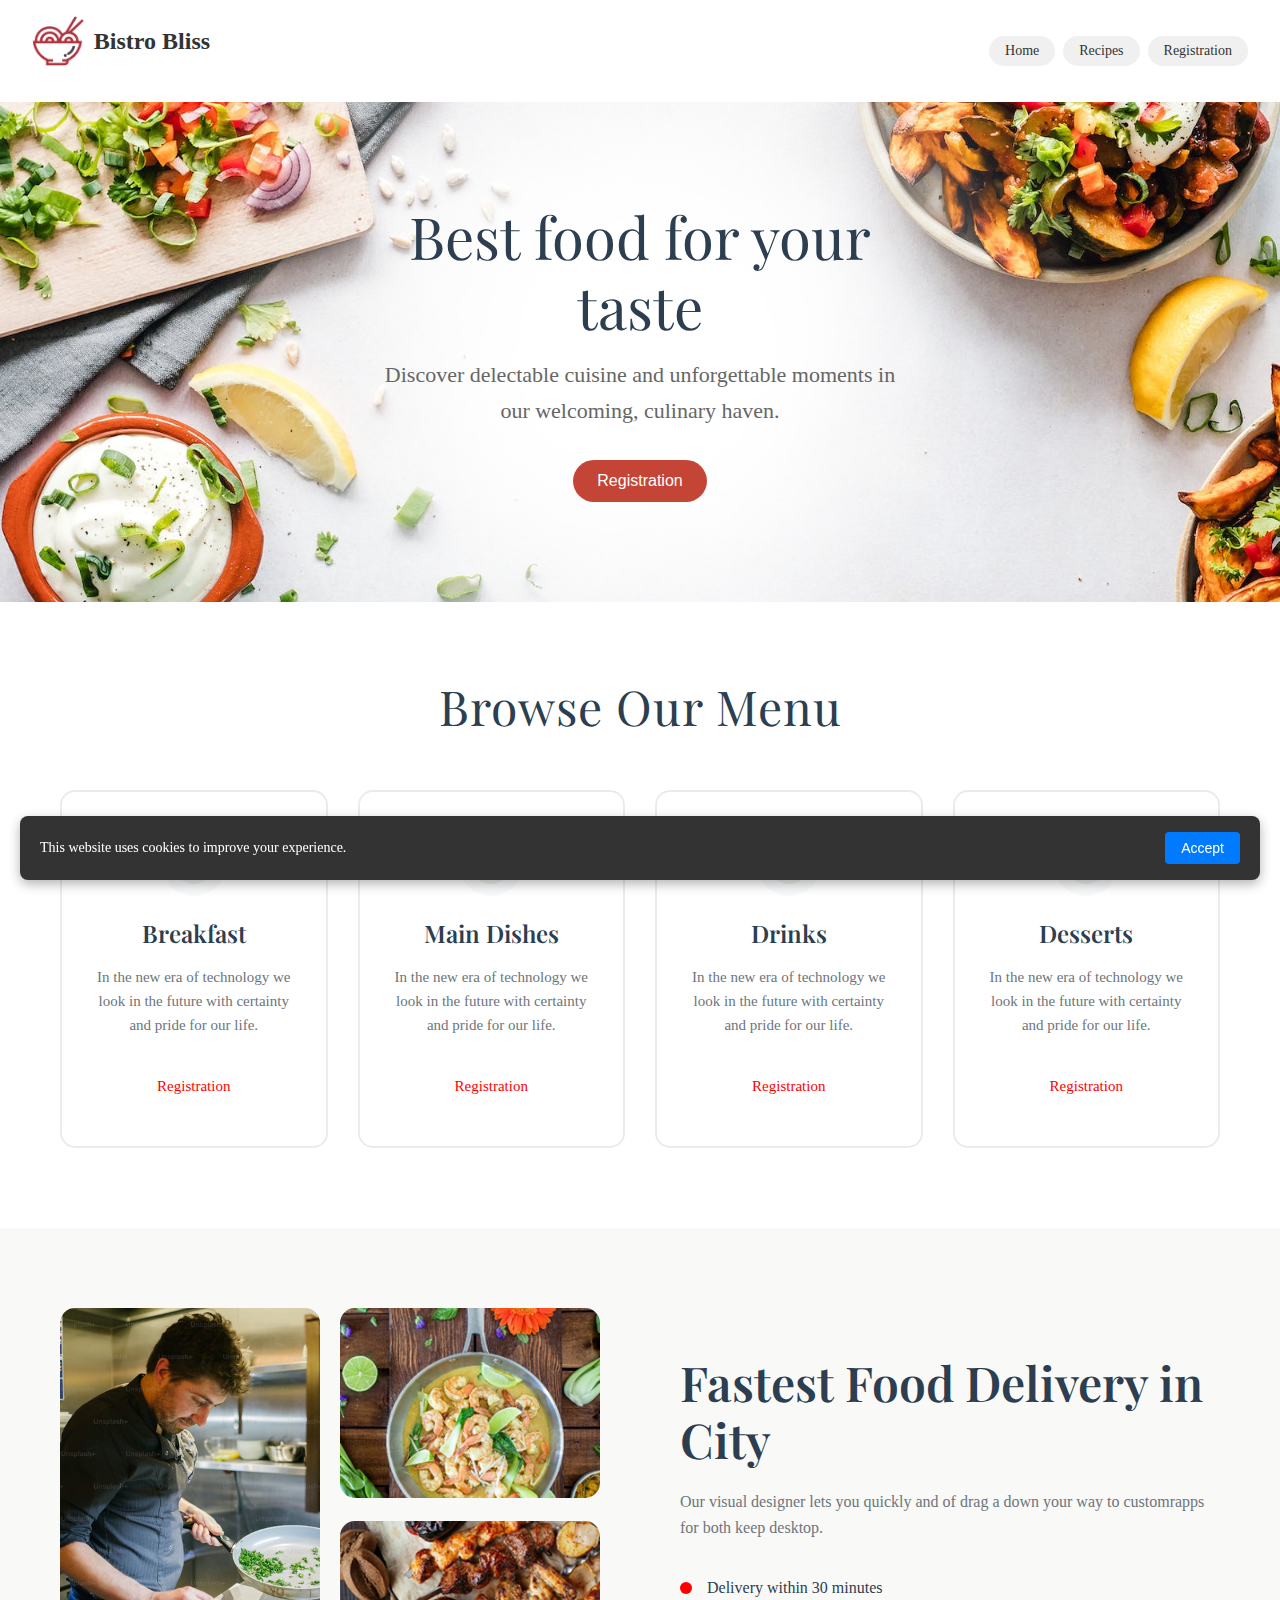
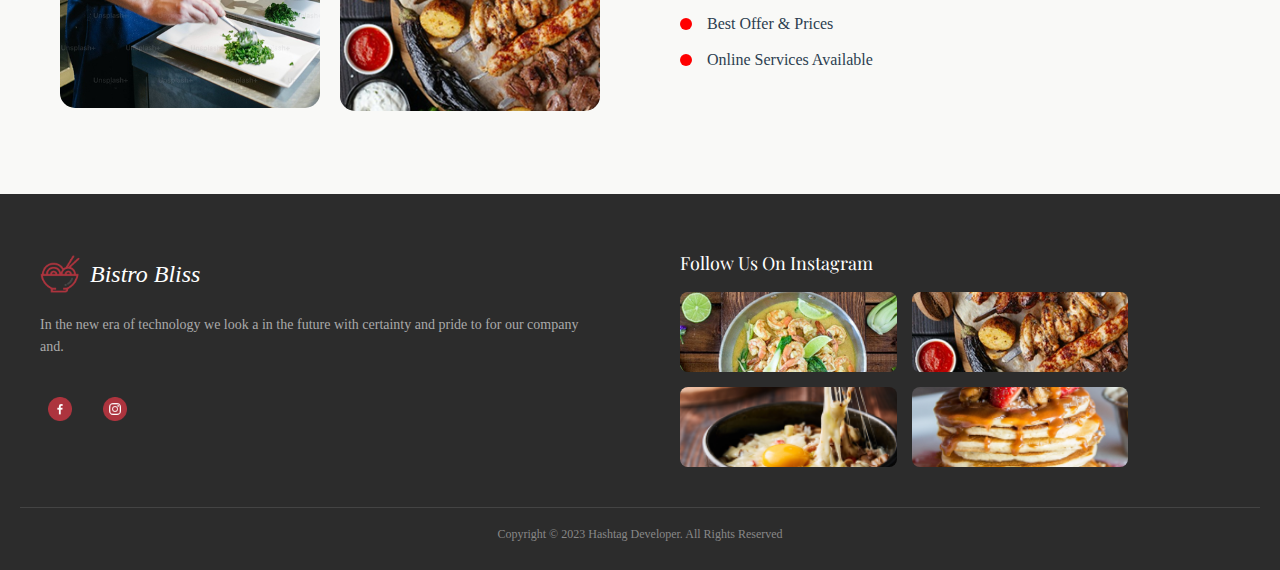
<file: index.html>
<!DOCTYPE html>
<html lang="en">
<head>
    <meta charset="UTF-8">
    <meta name="viewport" content="width=device-width, initial-scale=1.0">
    <title>Bistro Bliss</title>
    <link rel="stylesheet" href="./css/reset.css">
    <link rel="stylesheet" href="./css/style.css">
    <link rel="preconnect" href="https://fonts.googleapis.com">
    <link rel="preconnect" href="https://fonts.gstatic.com" crossorigin>
    <link href="https://fonts.googleapis.com/css2?family=Playfair+Display:ital,wght@0,400..900;1,400..900&display=swap" rel="stylesheet">
</head>
<body>
    <header>
        <div class="logo">
            <img src="./img/logo.png" alt="Bistro Bliss Logo">
            <span class="logo-text-header">Bistro Bliss</span>
        </div>
        <div class="nav-buttons">
            <a href="./index.html">Home</a>
            <a href="./recipes.html">Recipes</a>
            <a href="./registration.html">Registration</a>
        </div>
    </header>
    <main>
        <section class="hero">
            <div class="hero-container">
                <div class="hero-content">
                    <h1>Best food for your taste</h1>
                    <p>Discover delectable cuisine and unforgettable moments in our welcoming, culinary haven.</p>
                    <div class="hero-buttons">
                        <button class="btn-primary">Registration</button>
                    </div>
                </div>
            </div>
        </section>
        <section class="menu-section">
            <h2>Browse Our Menu</h2>
            
            <div class="menu-grid">
                <div class="menu-card">
                    <div class="menu-icon">
                        <img src="./img/iconbf.png" alt="Breakfast Icon">
                    </div>
                    <h3>Breakfast</h3>
                    <p>In the new era of technology we look in the future with certainty and pride for our life.</p>
                    <a href="#" class="explore-btn">Registration</a>
                </div>
                
                <div class="menu-card">
                    <div class="menu-icon">
                        <img src="./img/iconmd.png" alt="Main Dishes Icon">
                    </div>
                    <h3>Main Dishes</h3>
                    <p>In the new era of technology we look in the future with certainty and pride for our life.</p>
                    <a href="#" class="explore-btn">Registration</a>
                </div>
                
                <div class="menu-card">
                    <div class="menu-icon">
                        <img src="./img/icond.png" alt="Drinks Icon">
                    </div>
                    <h3>Drinks</h3>
                    <p>In the new era of technology we look in the future with certainty and pride for our life.</p>
                    <a href="#" class="explore-btn">Registration</a>
                </div>
                
                <div class="menu-card">
                    <div class="menu-icon">
                        <img src="./img/icondd.png" alt="Desserts Icon">
                    </div>
                    <h3>Desserts</h3>
                    <p>In the new era of technology we look in the future with certainty and pride for our life.</p>
                    <a href="#" class="explore-btn">Registration</a>
                </div>
            </div>
        </section>
        <section class="delivery-section">
            <div class="delivery-container">
                <div class="delivery-images">
                    <div class="chef-image">
                        <img src="./img/chef.png" alt="Chef preparing food">
                    </div>
                    <div class="food-images">
                        <div class="food-image">
                            <img src="./img/food1.png" alt="Delicious pasta dish">
                        </div>
                        <div class="food-image">
                            <img src="./img/food2.png" alt="Grilled meat platter">
                        </div>
                    </div>
                </div>
                
                <div class="delivery-content">
                    <h2>Fastest Food Delivery in City</h2>
                    <p>Our visual designer lets you quickly and of drag a down your way to customrapps for both keep desktop.</p>
                    
                    <div class="delivery-features">
                        <div class="feature">
                            <div class="feature-icon"></div>
                            <span>Delivery within 30 minutes</span>
                        </div>
                        
                        <div class="feature">
                            <div class="feature-icon"></div>
                            <span>Best Offer & Prices</span>
                        </div>
                        
                        <div class="feature">
                            <div class="feature-icon"></div>
                            <span>Online Services Available</span>
                        </div>
                    </div>
                </div>
            </div>
        </section>
        <section>
            <div class="cookies-notification" id="cookiesNotification">
                <div class="cookies-text">
                    This website uses cookies to improve your experience.
                </div>
                <button class="accept-btn" onclick="acceptCookies()">Accept</button>
            </div>
        </section>
    </main>
    <footer class="footer">
        <div class="footer-container">
            <div class="footer-left">
                <div class="logo">
                    <div class="logo-icon">
                        <img src="./img/logo.png" alt="Bistro Bliss Logo">
                    </div>
                    <span class="logo-text">Bistro Bliss</span>
                </div>
                <p class="description">
                    In the new era of technology we look a in the future with certainty and pride to for our company and.
                </p>
                <div class="social-links">
                    <a href="#" class="social-link">
                        <img src="./img/facebook.png" alt="Facebook">
                    </a>
                    <a href="#" class="social-link">
                        <img src="./img/instagram.png" alt="Instagram">
                    </a>
                </div>
            </div>
            
            <div class="footer-right">
                <h3 class="instagram-title">Follow Us On Instagram</h3>
                <div class="instagram-grid">
                    <div class="instagram-item">
                        <img src="./img/food1.png" alt="Food 1">
                    </div>
                    <div class="instagram-item">
                        <img src="./img/food2.png" alt="Food 2">
                    </div>
                    <div class="instagram-item">
                        <img src="./img/food3.png" alt="Food 3">
                    </div>
                    <div class="instagram-item">
                        <img src="./img/food4.png" alt="Food 4">
                    </div>
                </div>
            </div>
        </div>
        
        <div class="footer-bottom">
            <p>Copyright © 2023 Hashtag Developer. All Rights Reserved</p>
        </div>
    </footer>
    <script src="./js/cookies.js"></script>
</body>
</html>
</file>
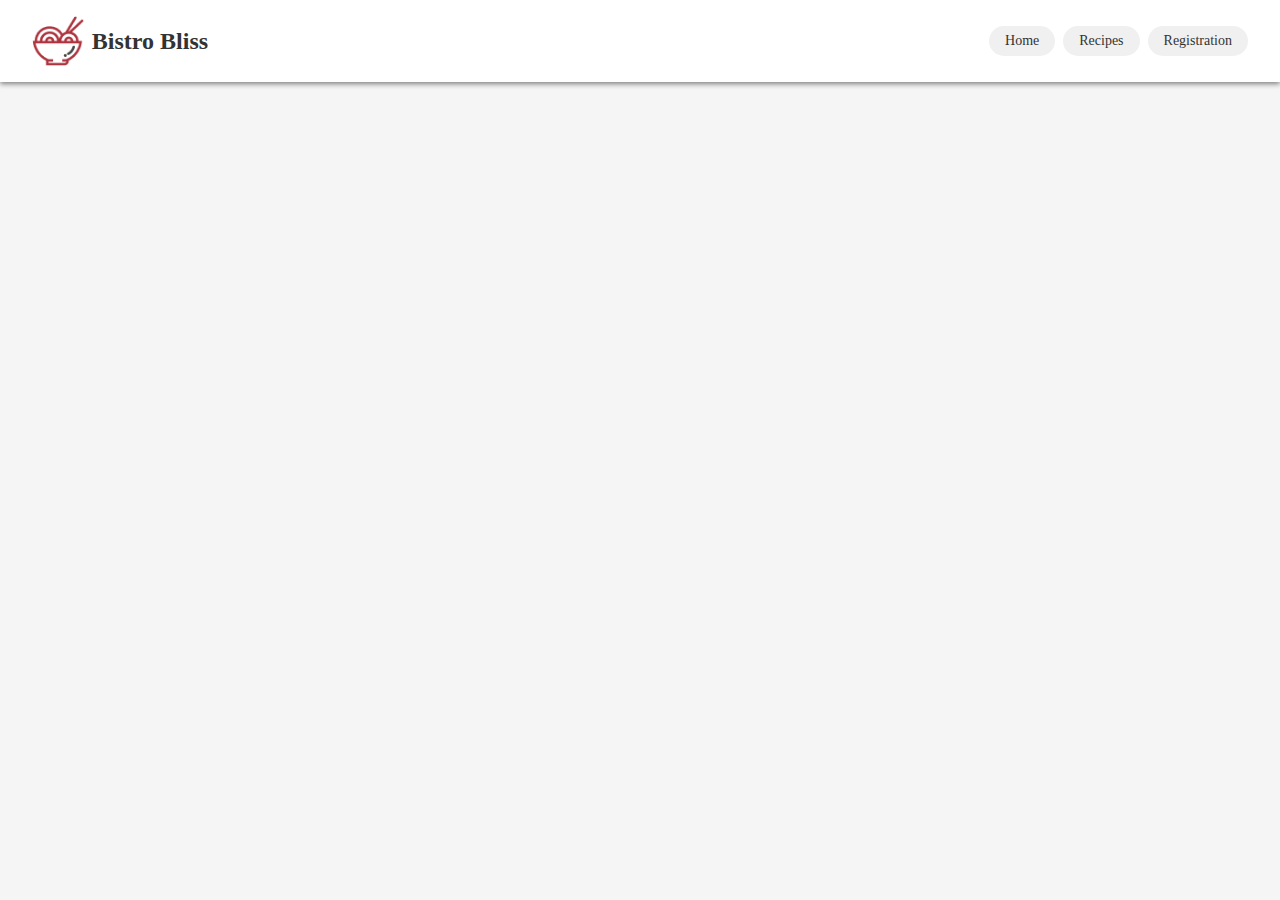
<file: recipes.html>
<!DOCTYPE html>
<html lang="en">
<head>
    <meta charset="UTF-8">
    <meta name="viewport" content="width=device-width, initial-scale=1.0">
    <title>Bistro Bliss - Recipes</title>
    <link rel="stylesheet" href="./css/reset.css">
    <link rel="stylesheet" href="./css/recipes.css">
</head>
<body>
    <header>
        <div class="logo">
            <img src="./img/logo.png" alt="Bistro Bliss Logo">
            <span class="logo-text-header">Bistro Bliss</span>
        </div>
        <div class="nav-buttons">
            <a href="./index.html">Home</a>
            <a href="./recipes.html">Recipes</a>
            <a href="./registration.html">Registration</a>
        </div>
        <div class="burger-menu" onclick="toggleMenu()">
            <img src="./img/burger-icon.png" alt="Menu">
        </div>
    </header>

    <div class="mobile-nav" id="mobileNav">
        <a href="./index.html">Home</a>
        <a href="./recipes.html">Recipes</a>
        <a href="./registration.html">Registration</a>
    </div>

    <div class="overlay" id="overlay" onclick="toggleMenu()"></div>

    <main>
        <div class="drink-container" id="api"></div>
        <button id="scrollToTop" class="scroll-to-top">↑</button>
    </main>

    <script src="./js/fetch.js"></script>
    <script>
        function toggleMenu() {
            const mobileNav = document.getElementById('mobileNav');
            const overlay = document.getElementById('overlay');
            
            mobileNav.classList.toggle('active');
            overlay.classList.toggle('active');
        }
    </script>
</body>
</html>
</file>
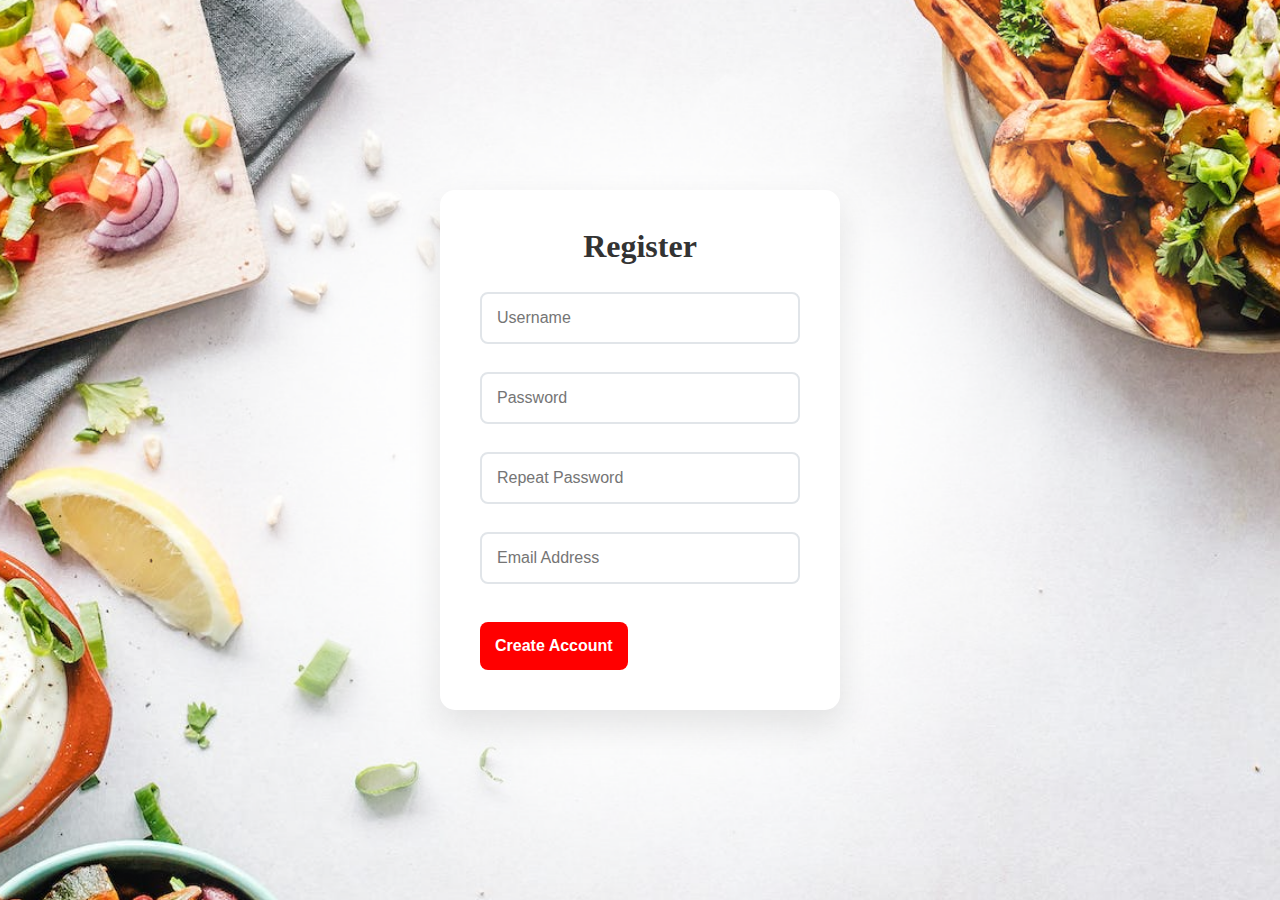
<file: registration.html>
<!DOCTYPE html>
<html lang="en">
<head>
    <meta charset="UTF-8">
    <meta name="viewport" content="width=device-width, initial-scale=1.0">
    <title>Bistro Bliss - Registration</title>
    <link rel="stylesheet" href="./css/reset.css">
    <link rel="stylesheet" href="./css/registration.css">
</head>
<body>
    <section>
        <h2>Register</h2>
        <form action="" id="registration">
            <div class="form-group">
                <input
                    type="text"
                    name="username"
                    id="usernamefield"
                    placeholder="Username"
                />
                <p class="error-text" id="error-username"></p>
            </div>
            <div class="form-group">
                <input
                    type="password"
                    name="password"
                    id="passwordfield"
                    placeholder="Password"
                />
                <p class="error-text" id="error-password"></p>
            </div>
            <div class="form-group">
                <input
                    type="password"
                    name="password2"
                    id="passwordfield2"
                    placeholder="Repeat Password"
                />
                <p class="error-text" id="error-password2"></p>
            </div>
            <div class="form-group">
                <input 
                    type="email" 
                    id="email" 
                    name="emailfield" 
                    placeholder="Email Address"
                />
                <p class="error-text" id="error-email"></p>
            </div>
            <button type="submit" class="submit-btn">Create Account</button>
        </form>
    </section>
    <script src="./js/script.js"></script>
</body>
</html>
</file>
<file: css/style.css>
h1, h2, h3, h4, h5, h6 {
  font-family: "Playfair Display", serif;
  font-optical-sizing: auto;
  font-weight: 400;
  font-style: normal;
}

header {
    display: flex;
    justify-content: space-between;
    align-items: center;
    padding: 16px 32px;
    background: white;
    box-shadow: 0 2px 5px gray;
}

.logo {
    display: flex;
    align-items: center;
    gap: 8px;
}

.logo img {
    height: 50px;
}

.logo-text-header {
    font-size: 24px;
    font-weight: bold;
    color: #333;
}

.nav-buttons {
    display: flex;
    gap: 8px;
}

.nav-buttons a {
    padding: 8px 16px;
    border: none;
    border-radius: 20px;
    cursor: pointer;
    font-size: 14px;
    transition: all 0.3s ease;
    background: #f0f0f0;
    color: #333;
}

.nav-buttons a:hover {
    background: #d0d0d0;
    transform: translateY(-2px);
}

.hero {
    position: relative;
    min-height: 500px;
    background-image: url('../img/hero-bg.png');
    background-size: cover;
    background-position: center;
    background-repeat: no-repeat;
    display: flex;
    align-items: center;
    justify-content: center;
}

.hero-container {
    text-align: center;
    max-width: 600px;
    padding: 0 32px;
}

.hero-content h1 {
    font-size: 58px;
    font-weight: 400;
    color: #2c3e50;
    margin-bottom: 16px;
    line-height: 1.2;
}

.hero-content p {
    font-size: 22px;
    color: #666;
    margin-bottom: 32px;
    line-height: 1.6;
}

.hero-buttons {
    display: flex;
    gap: 16px;
    justify-content: center;
}

.btn-primary {
    background: #c44536;
    color: white;
    padding: 12px 24px;
    border: none;
    border-radius: 25px;
    cursor: pointer;
    font-size: 16px;
    transition: all 0.3s ease;
}

.btn-primary:hover {
    background: #a83529;
    transform: translateY(-2px);
}

.menu-section {
    max-width: 1200px;
    margin: 0 auto;
    padding: 80px 20px;
    text-align: center;
}

.menu-section h2 {
    font-size: 48px;
    font-weight: 400;
    margin-bottom: 60px;
    color: #2c3e50;
    letter-spacing: 1px;
}

.menu-grid {
    display: flex;
    justify-content: center;
    gap: 30px;
    margin-top: 40px;
}

.menu-card {
    background: white;
    border-radius: 15px;
    padding: 40px 30px;
    border: 2px solid #e9ecef; 
}

.menu-icon {
    width: 64px;
    height: 64px;
    margin: 0 auto 25px;
    background-color: #f8f9fa;
    border-radius: 50%;
    display: flex;
    align-items: center;
    justify-content: center;
}

.menu-icon img {
    width: 40px;
    height: 40px;
    object-fit: contain;
}

.menu-card h3 {
    font-size: 24px;
    font-weight: 600;
    margin-bottom: 20px;
    color: #2c3e50;
}

.menu-card p {
    color: #6c757d;
    line-height: 1.6;
    margin-bottom: 30px;
    font-size: 15px;
}

.explore-btn {
    color: red;
    padding: 12px 30px;
    border: none;
    border-radius: 25px;
    cursor: pointer;
    font-size: 15px;
    font-weight: 500;
    display: inline-block;
}

.delivery-section {
    background-color: #F9F9F7;
    padding: 80px 0;
}

.delivery-container {
    max-width: 1200px;
    margin: 0 auto;
    padding: 0 20px;
    display: flex;
    align-items: center;
    gap: 60px;
}

.delivery-images {
    flex: 1;
    display: flex;
    gap: 20px;
}

.chef-image {
    flex: 1;
}

.chef-image img {
    width: 100%;
    height: 400px;
    object-fit: cover;
    border-radius: 15px;
}

.food-images {
    flex: 1;
    display: flex;
    flex-direction: column;
    gap: 20px;
}

.food-image img {
    width: 100%;
    height: 190px;
    object-fit: cover;
    border-radius: 15px;
}

.delivery-content {
    flex: 1;
    padding-left: 20px;
}

.delivery-content h2 {
    font-size: 48px;
    font-weight: 600;
    margin-bottom: 20px;
    color: #2c3e50;
    line-height: 1.2;
}

.delivery-content p {
    color: #6c757d;
    font-size: 16px;
    line-height: 1.6;
    margin-bottom: 40px;
}

.delivery-features {
    display: flex;
    flex-direction: column;
    gap: 20px;
}

.feature {
    display: flex;
    align-items: center;
    gap: 15px;
}

.feature-icon {
    width: 12px;
    height: 12px;
    border-radius: 50%;
    background-color: red;
    display: flex;
    align-items: center;
    justify-content: center;
}

.icon-circle {
    display: none;
}

.feature span {
    color: #2c3e50;
    font-size: 16px;
    font-weight: 500;
}

.footer {
    background-color: #2c2c2c;
    color: #ccc;
    padding: 60px 20px 30px 20px;
    font-size: 14px;
}

.footer-container {
    max-width: 1200px;
    margin: 0 auto;
    display: flex;
    gap: 80px;
}

.footer-left {
    flex: 1;
}

.footer-right {
    flex: 1;
}

.logo {
    display: flex;
    align-items: center;
    gap: 10px;
    margin-bottom: 20px;
}

.logo-icon {
    width: 40px;
    height: 40px;
}

.logo-icon img {
    width: 100%;
    height: 100%;
    object-fit: contain;
}

.logo-text {
    font-size: 24px;
    color: #fff;
    font-style: italic;
}

.description {
    color: #aaa;
    line-height: 1.6;
    margin-bottom: 30px;
}

.social-links {
    display: flex;
    gap: 15px;
}

.social-link {
    width: 40px;
    height: 40px;
    display: flex;
    align-items: center;
    justify-content: center;
}

.social-link img {
    width: 24px;
    height: 24px;
}

.instagram-title {
    color: #fff;
    font-size: 18px;
    margin-bottom: 20px;
}

.instagram-grid {
    display: flex;
    flex-wrap: wrap;
    gap: 15px;
}

.instagram-item {
    width: calc(40% - 7.5px);
    height: 80px;
    border-radius: 8px;
}

.instagram-item img {
    width: 100%;
    height: 100%;
    object-fit: cover;
    border-radius: 8px;
}

.footer-bottom {
    border-top: 1px solid #444;
    margin-top: 40px;
    padding-top: 20px;
    text-align: center;
    color: #888;
    font-size: 12px;
}

.cookies-notification {
    position: fixed;
    bottom: 20px;
    left: 20px;
    right: 20px;
    background: #333;
    color: white;
    padding: 16px 20px;
    border-radius: 8px;
    display: flex;
    align-items: center;
    justify-content: space-between;
    gap: 20px;
    box-shadow: 0 4px 12px rgba(0,0,0,0.3);
}

.cookies-notification.hidden {
    display: none;
}

.cookies-text {
    flex: 1;
    font-size: 14px;
}

.accept-btn {
    background: #007bff;
    color: white;
    border: none;
    padding: 8px 16px;
    border-radius: 4px;
    cursor: pointer;
    font-size: 14px;
}

.accept-btn:hover {
    background: #0056b3;
}
</file>
<file: css/recipes.css>
body {
    background-color: #f5f5f5;
    margin: 0;
    padding: 0;
}

.main-container {
    padding: 30px;
    display: flex;
    justify-content: center;
    min-height: 100vh;
}

header {
    display: flex;
    justify-content: space-between;
    align-items: center;
    padding: 16px 32px;
    background: white;
    box-shadow: 0 2px 5px gray;
}

.logo {
    display: flex;
    align-items: center;
    gap: 8px;
}

.logo img {
    height: 50px;
}

.logo-text-header {
    font-size: 24px;
    font-weight: bold;
    color: #333;
}

.nav-buttons {
    display: flex;
    gap: 8px;
}

.nav-buttons a {
    padding: 8px 16px;
    border: none;
    border-radius: 20px;
    cursor: pointer;
    font-size: 14px;
    transition: all 0.3s ease;
    background: #f0f0f0;
    color: #333;
    text-decoration: none;
}

.nav-buttons a:hover {
    background: #d0d0d0;
    transform: translateY(-2px);
}

.burger-menu {
    display: none;
    cursor: pointer;
}

.burger-menu img {
    width: 24px;
    height: 24px;
}

.mobile-nav {
    display: none;
    position: fixed;
    top: 0;
    right: 0;
    width: 250px;
    height: 100vh;
    background: white;
    box-shadow: -2px 0 5px rgba(0,0,0,0.1);
    padding: 80px 20px 20px;
    z-index: 1000;
}

.mobile-nav a {
    display: block;
    padding: 15px 0;
    color: #333;
    text-decoration: none;
    font-size: 16px;
}

.mobile-nav a:hover {
    color: #c44536;
}

.mobile-nav.active {
    display: block;
}

.overlay {
    display: none;
    position: fixed;
    top: 0;
    left: 0;
    width: 100%;
    height: 100%;
    background: rgba(0,0,0,0.5);
    z-index: 999;
}

.overlay.active {
    display: block;
}

.drink-container {
    display: flex;
    flex-direction: column;
    gap: 20px;
    max-width: 600px;
    width: 100%;
    margin: 0 auto;
}

.card:first-child {
    margin-top: 30px;
}

.card {
    background-color: #ffffff;
    border: 1px solid #eee;
    border-radius: 16px;
    padding: 24px;
    text-align: center;
    transition: 0.3s ease;
}

.card-icon {
    width: 60px;
    height: 60px;
    margin: 0 auto 15px;
    background: #f1f4f8;
    border-radius: 50%;
    display: flex;
    align-items: center;
    justify-content: center;
    font-size: 26px;
}

.drink-name {
    font-size: 20px;
    font-weight: bold;
    color: #333;
    margin: 12px 0;
}

.instructions {
    font-size: 14px;
    color: #666;
    line-height: 1.5;
}

.scroll-to-top {
    position: fixed;
    bottom: 20px;
    right: 20px;
    background: gray;
    color: white;
    border: none;
    border-radius: 50%;
    width: 50px;
    height: 50px;
    cursor: pointer;
    display: none;
    z-index: 1000;
    transition: opacity 0.3s;
}

.scroll-to-top:hover {
    background: #202325;
}

.scroll-to-top.visible {
    display: block;
}

@media (max-width: 1023px) {
    .nav-buttons {
        display: none;
    }

    .burger-menu {
        display: block;
    }
}
</file>
<file: css/registration.css>
body {
    background: url('../img/hero-bg.png') center/cover no-repeat;
    min-height: 100vh;
    display: flex;
    justify-content: center;
    align-items: center;
    padding: 20px;
}

section {
    background: white;
    padding: 40px;
    border-radius: 15px;
    box-shadow: 0 15px 35px rgba(0, 0, 0, 0.1);
    width: 100%;
    max-width: 400px;
}

h2 {
    text-align: center;
    color: #333;
    margin-bottom: 30px;
    font-size: 32px;
    font-weight: 600;
}

.form-group {
    display: flex;
    flex-direction: column;
    gap: 5px;
}

input {
    padding: 15px;
    border: 2px solid #e1e5e9;
    border-radius: 8px;
    font-size: 16px;
}

.error-text {
    color: #e74c3c;
    font-size: 14px;
    margin-top: 5px;
    min-height: 18px;
}

.submit-btn {
    background: red;
    color: white;
    padding: 15px;
    border: none;
    border-radius: 8px;
    font-size: 16px;
    font-weight: 600;
    cursor: pointer;
    margin-top: 10px;
}
</file>
